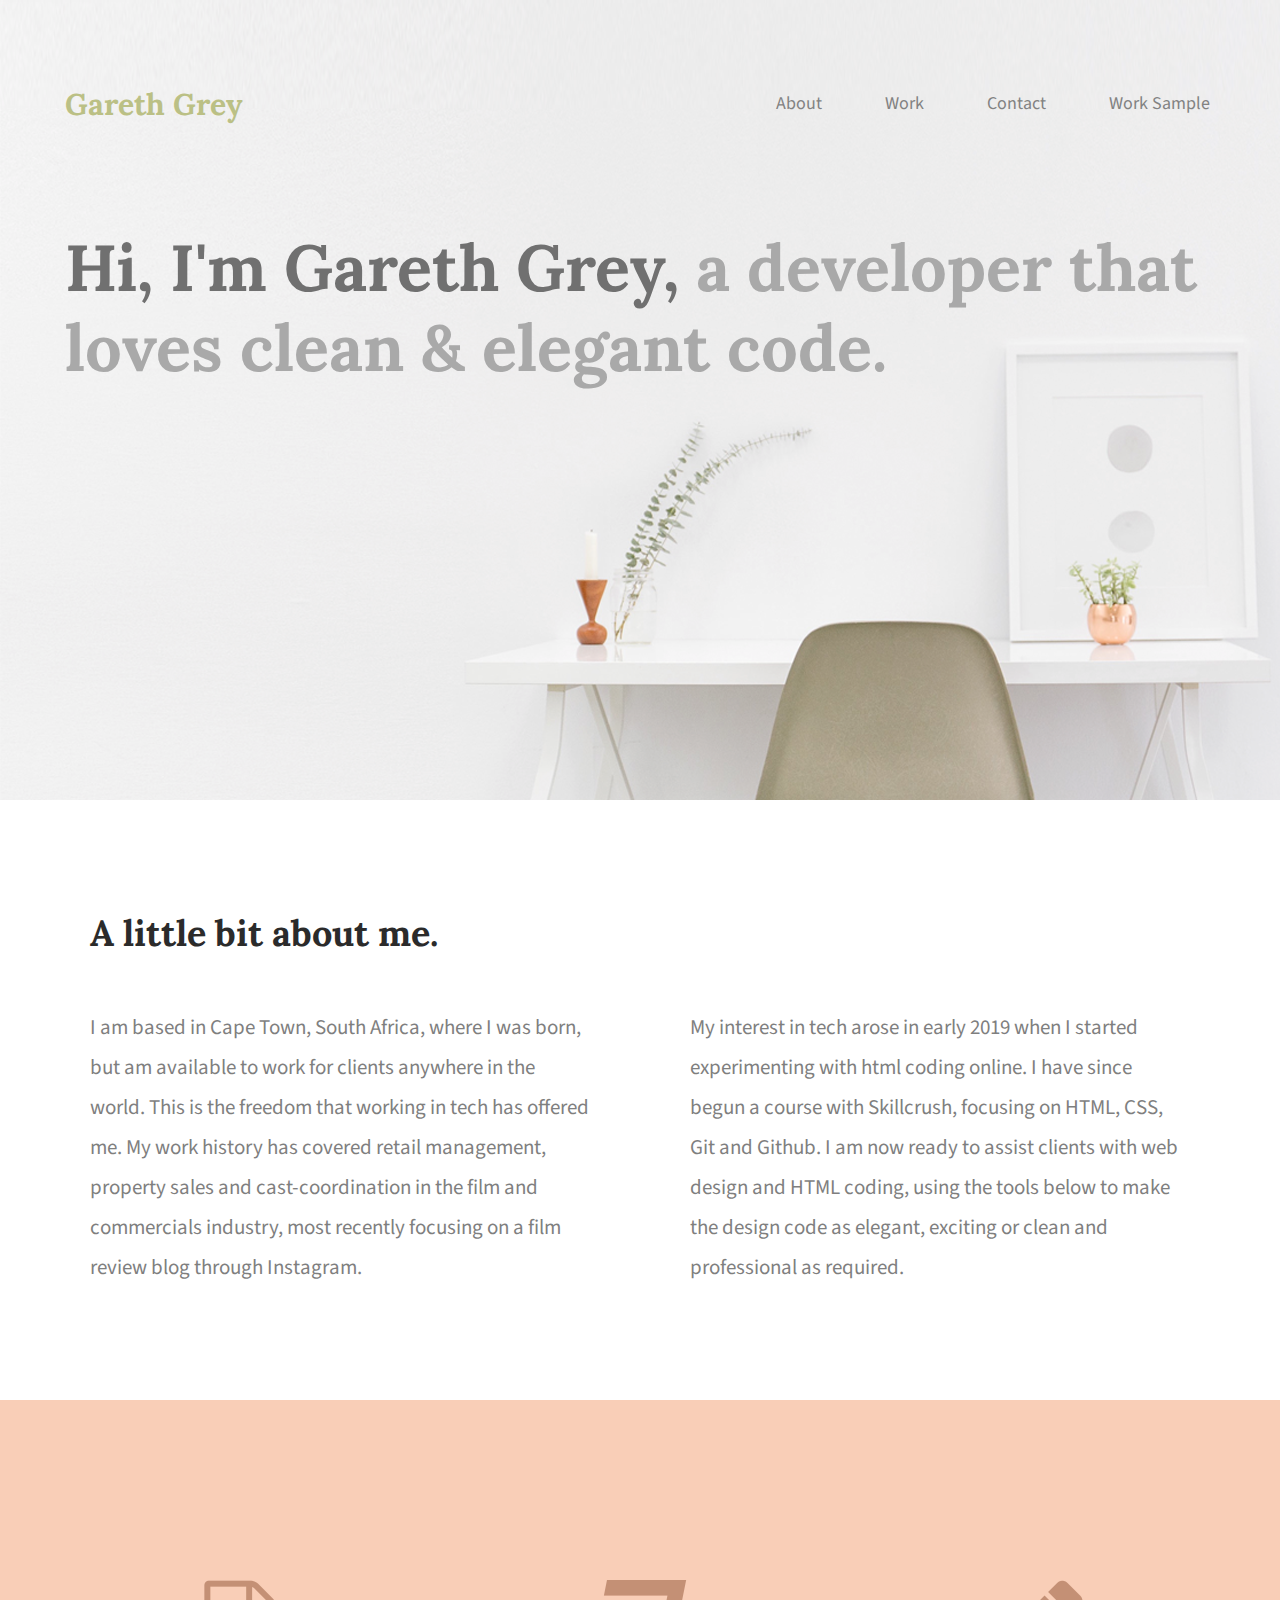
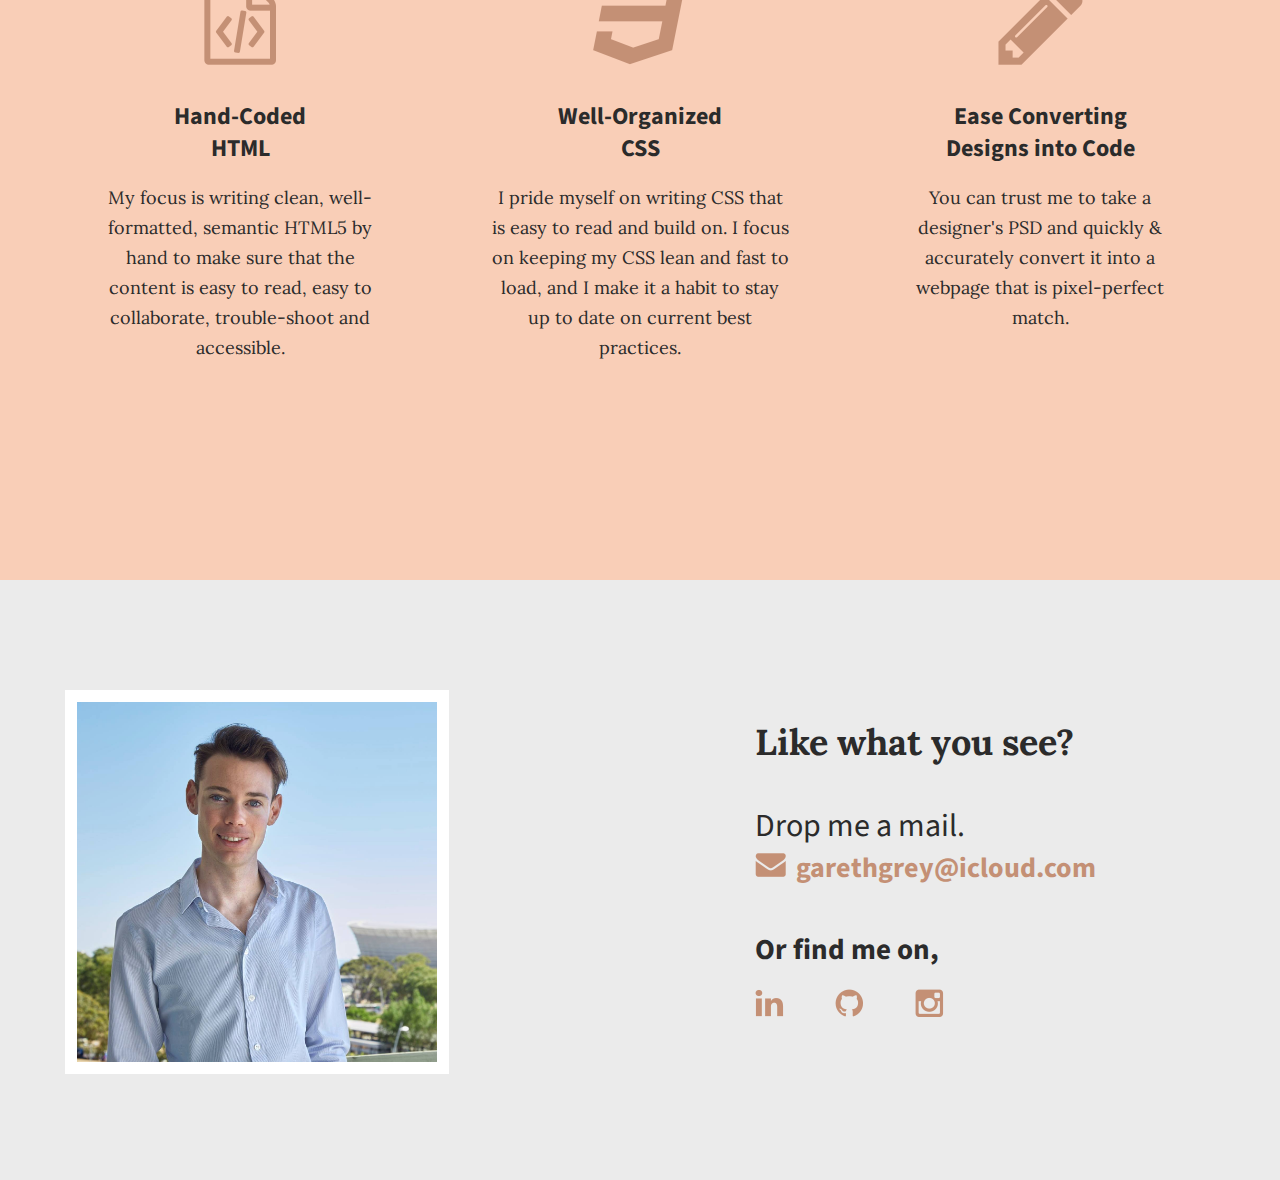
<file: index.html>
<!doctype html>
<html lang="en">
    <head>
        <meta charset="utf-8">
        <title>Mr Grey</title>
        <link rel="stylesheet" href="css/normalize.css">
        <link rel="stylesheet" href="css/main.css">
        <link href='https://fonts.googleapis.com/css?family=Source+Sans+Pro:400,700' rel='stylesheet' type='text/css'>
        <link href="https://fonts.googleapis.com/css2?family=Lora:wght@400;700&display=swap" rel="stylesheet">
        <link href='https://fonts.googleapis.com/css?family=Lora:400,700' rel='stylesheet' type='text/css'>
    </head>
    <body>
        <header>
            <div class="full-width">
                <div class="half-width">
                    <h1>Gareth Grey</h1>
                </div>
                <div class="half-width">
                    <nav>
                        <ul>
                            <li><a href="#about">About</a></li>
                            <li><a href="#work">Work</a></li>
                            <li><a href="#contact">Contact</a></li>
                            <li><a href="work/index.html">Work Sample</a></li>
                        </ul>
                    </nav>
                </div>
                <h2><span>Hi, I'm Gareth Grey,</span> a developer that loves clean &amp; elegant code.</h2>
            </div>
        </header>

        <main>
            <section id="about">
                <div class="full-width">
                    <h2>A little bit about me.</h2>
                    <div class="half-width">
                        <p>I am based in Cape Town, South Africa, where I was born, but am available to work for clients anywhere in the world. This is the freedom that working in tech has offered me. My work history has covered retail management, property sales and cast-coordination in the film and commercials industry, most recently focusing on a film review blog through Instagram.</p>
                    </div>
                    <div class="half-width">
                        <p>My interest in tech arose in early 2019 when I started experimenting with html coding online. I have since begun a course with Skillcrush, focusing on HTML, CSS, Git and Github. I am now ready to assist clients with web design and HTML coding, using the tools below to make the design code as elegant, exciting or clean and professional as required.</p>
                    </div>
                </div>
            </section>
            <section id="work">
                <div class="full-width">
                    <div class="third-width">
                        <img src="img/html-icon.png" alt="HTML icon"/>
                        <h3>Hand-Coded HTML</h3>
                        <p>My focus is writing clean, well-formatted, semantic HTML5 by hand to make sure that the content is easy to read, easy to collaborate, trouble-shoot and accessible.</p>
                    </div>
                    <div class="third-width">
                        <img src="img/css-icon.png" alt="CSS icon"/>
                        <h3>Well-Organized CSS</h3>
                        <p>I pride myself on writing CSS that is easy to read and build on. I focus on keeping my CSS lean and fast to load, and I make it a habit to stay up to date on current best practices.</p>
                    </div>
                    <div class="third-width">
                        <img src="img/pencil-icon.png" alt="Pencil icon"/>
                        <h3>Ease Converting Designs into Code</h3>
                        <p>You can trust me to take a designer's PSD and quickly & accurately convert it into a webpage that is pixel-perfect match.</p>
                    </div>
                </div>
            </section>

            <footer id="contact"> 
                <div class="full-width">
                    <div class="half-width">
                        <img src="img/gareth-grey.jpg" alt="Contact Image" id="contact-img" height="360" width="360"/>
                    </div>
                    <div class="half-width" id="contact-info">
                            <h2>Like what you see?</h2>
                            <h3 id="email-header">Drop me a mail.</h3>
                            <a href="mailto:garethgrey@icloud.com"><img src="img/envelope.png" id="envelope" alt="Envelope"/>garethgrey@icloud.com</a>
                            <h3 id="socialmedia-header">Or find me on,</h3>
                            <ul>
                                <li><a href="https://za.linkedin.com/in/gareth-grey-253792153?trk=people-guest_people_search-card" target="_blank"><img src="img/linkedin.png" alt="Linkedin"/></a></li>
                                <li><a href="https://github.com/greygareth" target="_blank"><img src="img/github.png" alt="Github"/></a></li>
                                <li><a href="https://www.instagram.com/movieboysa/" target="_blank"><img src="img/instagram.png" alt="Instagram"/></a></li>
                            </ul>
                    </div>
                </div>
            </footer>
        </main>
    </body>
</html>
</file>
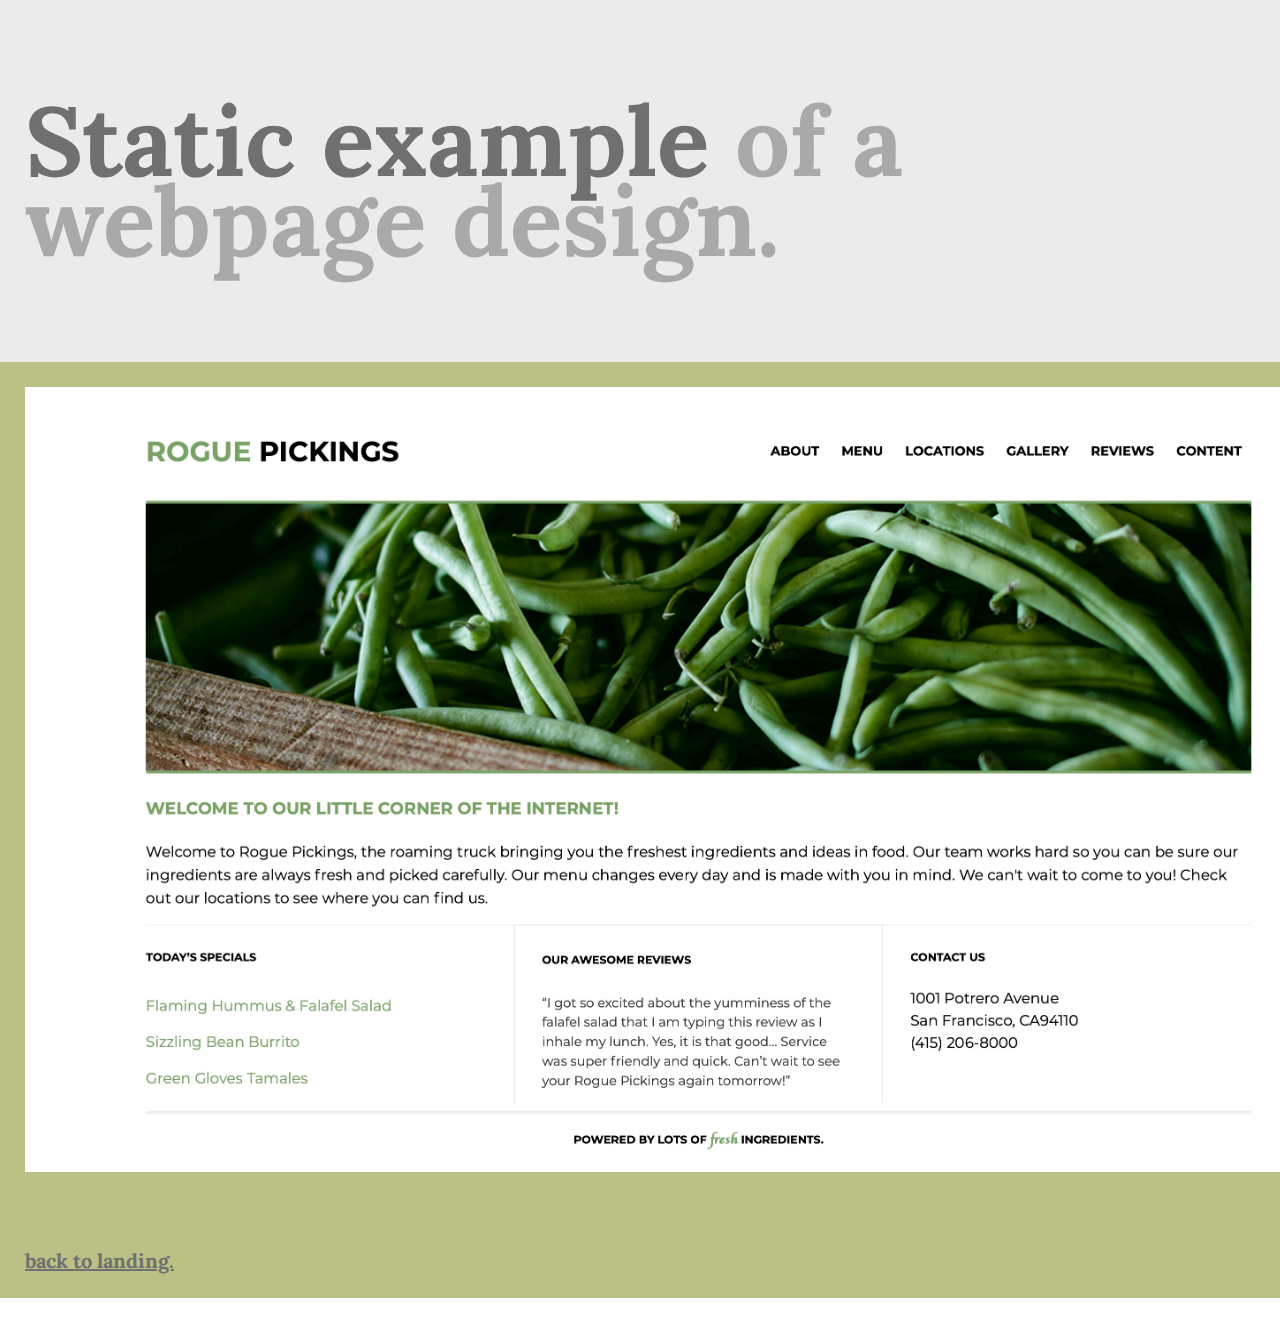
<file: work/index.html>
<!DOCTYPE html>
<html>
    <head>
        <meta charset="utf-8">
        <title>Rogue Pickings</title>
        <link rel="stylesheet" href="../css/normalize.css">
        <link rel="stylesheet" href="../css/main.css">
        <link href='https://fonts.googleapis.com/css?family=Source+Sans+Pro:400,700' rel='stylesheet' type='text/css'>
        <link href="https://fonts.googleapis.com/css2?family=Lora:wght@400;700&display=swap" rel="stylesheet">
        <link href='https://fonts.googleapis.com/css?family=Lora:400,700' rel='stylesheet' type='text/css'>
    </head>
    <body>
        <section id="heading">
            <h2><span>Static example</span> of a webpage design.</h2>
        </section>
        <section id="rogue">
            <img src="../img/rogue.jpg" alt="Rogue-Pickings" id="rogue-img" height="761" width="1323">
            <h3><a href="../index.html">back to landing.</a></h3>
        </section>
    </body>
</html>
</file>
<file: css/main.css>
/***** BASE STYLES *****/
body {
        font-family:'Source Sans Pro', sans-serif;
        color: #2b2b2b;

}

#about, #work, #contact {
        height: 600px;

}

/***** GRID *****/
.full-width {
        width: 1200px;
        margin: 0 auto;
}

.half-width {
        width: 600px;
        float: left;
}

.third-width {
        width: 400px;
        float: left;
}

/***** HEADER*****/

header {
    height: 800px;
    background: url("../img/hero.png");
    background-size: cover;
}

header h1 {
    padding: 65px 0 65px 25px;
    font-family: 'Lora', serif;
    font-size: 30px;
    color: #bbc085;
}

nav {
    float: right;
    padding: 75px 30px;
}

nav ul li {
    display: inline-block;
}

nav ul li a {
    text-transform: capitalize;
    text-decoration: inherit;
    font-size: 18px;
    color: #828282;
    padding-left: 60px;
}


header h2 {
    width: auto;
    clear: both;
    font-family: 'Lora', serif;
    font-size: 65px;
    line-height: 80px;
    color: #a9a9a9;
    padding: 20px 0 20px 25px;
}

header h2 span {
    color: #707070;
}

/***** ABOUT CSS *****/
#about .full-width {
    padding: 20px 0;
}

#about h2 {
    padding-top: 60px;
    font-family: 'Lora', serif;
    font-size: 36px;
    padding-left: 50px;
}

#about p {
    font-size: 21px;
    color:#7f7f7f;
    line-height: 40px;
    padding-left: 50px;
    padding-right: 50px;
}

/***** WORK *****/

#work {
    padding-top: 180px;
    background-color: #f9ceb7;
    text-align: center;
}

#work img {
    padding-bottom: 30px;
}

#work h3 {
    font-size: 24px;
    line-height: 32px;
    width: 190px;
    margin: 0 auto;
}

#work p {
    font-family: 'Lora', serif;
    font-size: 18px;
    line-height: 30px;
    padding: 0 50px;
}

/***** CONTACT *****/

#contact {
    background-color: #ebebeb;
}

#contact .full-width {
    padding: 110px 0;
}

#contact img#contact-img {
    margin-left: 25px;
    border: 12px solid #ffffff;
}

#contact h2, #contact #email-header, #contact #socialmedia-header, #contact ul {
    padding-left: 115px;
}

#contact #envelope {
    padding: 0 10px 0 115px;
}

#contact h2 {
    font-family: 'Lora', serif;
    font-size: 36px;
    line-height: 44px;
}

#contact #email-header{
    font-weight: 400;
    font-size: 32px;
    line-height: 44px;
    margin: 40px 0 0 0;
}

#contact #socialmedia-header {
    font-weight: bold;
    font-size: 29px;
    line-height: 44px;
    margin: 40px 0 0 0;
}

#contact a {
    text-decoration: none;
    color: #c49075;
    font-weight: bold;
    font-size: 28px;
}

#contact ul {
    list-style: none;
}

#contact ul li {
    display: inline-block;
}

#contact ul img {
    font-size: 32px;
    padding-right: 48px;
}

#heading {
    width: auto;
    clear: both;
    font-family: 'Lora', serif;
    font-size: 65px;
    line-height: 80px;
    color: #a9a9a9;
    padding: 20px 0 20px 25px;
    background-color: #ebebeb;
}

#heading h2 span {
    color: #707070;
}

#rogue h3 {
    font-family: 'Lora', serif;
    font-size: 20px;
    color: #707070;
    padding: 25px 0 25px 25px;
}

#rogue {
    background-color: #bbc085;
}

#rogue-img {
    margin: 25px 0 25px 25px;
    border: 12px solid #ffffff;
}

#rogue a {
    color: #707070;
}

#rogue a:hover {
    color: #ffffff;
}
</file>
